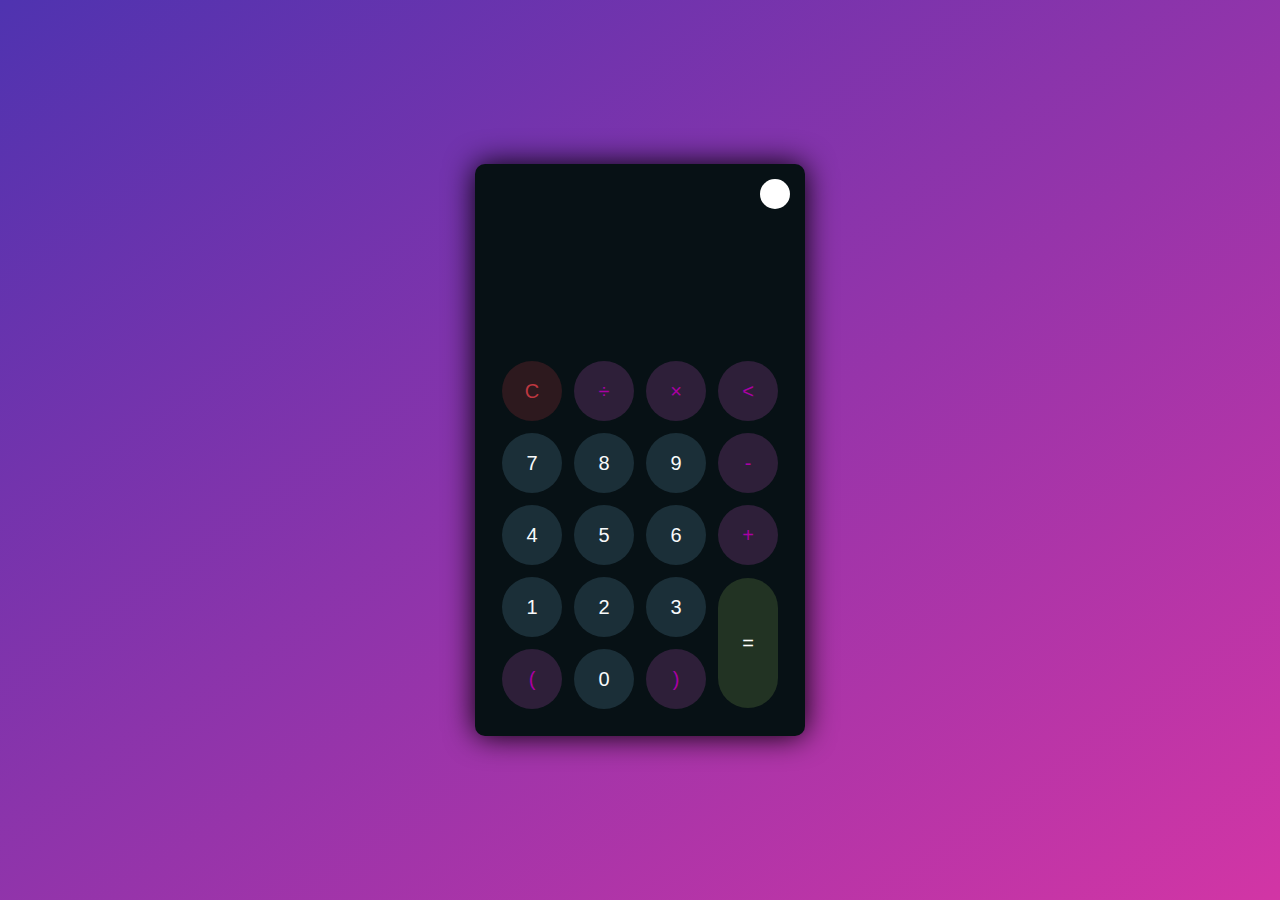
<file: index.html>
<!DOCTYPE html>
<html lang="en">
<head>
	<meta charset="UTF-8">
	<meta name="viewport" content="width=device-width, initial-scale=1.0">
	<title>Document</title>
	<link rel="stylesheet" href="css/style.css">
</head>
<body>
	<div class="container">
		<div class="calculator dark">
				<div class="theme-toggler active">
						<i class="toggler-icon"></i>
				</div>
				<div class="display-screen">
						<div id="display"></div>
				</div>
				<div class="buttons">
						<table>
								<tr>
										<td><button class="btn-operator" id="clear">C</button></td>
										<td><button class="btn-operator" id="/">&divide;</button></td>
										<td><button class="btn-operator" id="*">&times;</button></td>
										<td><button class="btn-operator" id="backspace"><</button></td>
								</tr>
								<tr>
										<td><button class="btn-number" id="7">7</button></td>
										<td><button class="btn-number" id="8">8</button></td>
										<td><button class="btn-number" id="9">9</button></td>
										<td><button class="btn-operator" id="-">-</button></td>
								</tr>
								<tr>
										<td><button class="btn-number" id="4">4</button></td>
										<td><button class="btn-number" id="5">5</button></td>
										<td><button class="btn-number" id="6">6</button></td>
										<td><button class="btn-operator" id="+">+</button></td>
								</tr>
								<tr>
										<td><button class="btn-number" id="1">1</button></td>
										<td><button class="btn-number" id="2">2</button></td>
										<td><button class="btn-number" id="3">3</button></td>
										<td rowspan="2"><button class="btn-equal" id="equal">=</button></td>
								</tr>
								<tr>
										<td><button class="btn-operator" id="(">(</button></td>
										<td><button class="btn-number" id="0">0</button></td>
										<td><button class="btn-operator" id=")">)</button></td>
								</tr>
						</table>
				</div>
		</div>
</div>
	<script src="./js/index.js"></script>
</body>
</html>
</file>
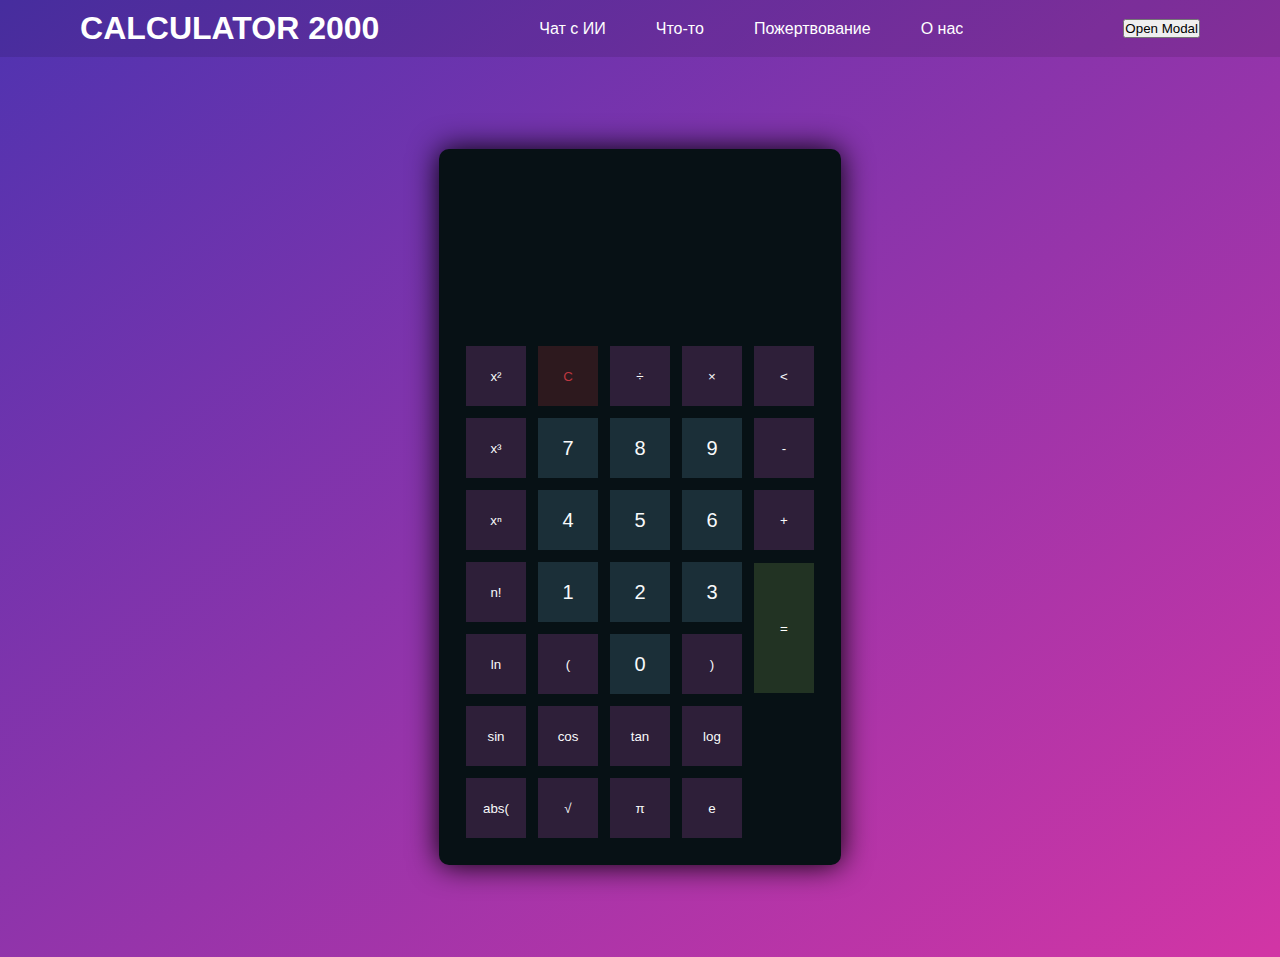
<file: frontend/index.html>
<!DOCTYPE html>
<html lang="ru">
	<head>
		<meta charset="UTF-8" />
		<meta name="viewport" content="width=device-width, initial-scale=1.0" />
		<title>Calculator 2000</title>
		<link rel="stylesheet" href="css/style.css" />
	</head>
	<body>
		<header class="header">
			<h1>CALCULATOR 2000</h1>
			<div class="link">
				<button class="Chat">Чат с ИИ</button>
				<button class="Chat">Что-то</button>
				<button class="Chat">Пожертвование</button>
				<button class="aboutUs">О нас</button>
			</div>
			<button data-modal-target="#modal">Open Modal</button>
		</header>

		<!-- Модальное окно для регистрации -->
		<div class="modal" id="modal">
			<div class="modal-header">
				<div class="title">Регистрация</div>
				<button data-close-button class="close-button">&times;</button>
			</div>
			<div class="modal-body">
				<form id="registration-form">
					<label for="username">Логин:</label>
					<input
						type="text"
						id="username"
						name="username"
						required
						placeholder="Введите логин"
					/>

					<label for="password">Пароль:</label>
					<input
						type="password"
						id="password"
						name="password"
						required
						placeholder="Введите пароль"
					/>

					<label for="confirm-password">Подтверждение пароля:</label>
					<input
						type="password"
						id="confirm-password"
						name="confirm-password"
						required
						placeholder="Подтвердите пароль"
					/>

					<button type="submit" id="register-btn">Зарегистрироваться</button>
				</form>
			</div>
		</div>
		<div id="overlay"></div>

		<div class="container">
			<div class="calculator">
				<div class="display-screen">
					<div id="display"></div>
				</div>
				<div class="buttons">
					<table>
						<tr>
							<td><button class="btn-operator" id="square">x²</button></td>
							<td><button class="btn-operator" id="clear">C</button></td>
							<td><button class="btn-operator" id="/">&divide;</button></td>
							<td><button class="btn-operator" id="*">&times;</button></td>
							<td><button class="btn-operator" id="backspace"><</button></td>
						</tr>
						<tr>
							<td><button class="btn-operator" id="cube">x³</button></td>
							<td><button class="btn-number" id="7">7</button></td>
							<td><button class="btn-number" id="8">8</button></td>
							<td><button class="btn-number" id="9">9</button></td>
							<td><button class="btn-operator" id="-">-</button></td>
						</tr>
						<tr>
							<td><button class="btn-operator" id="pow">xⁿ</button></td>
							<td><button class="btn-number" id="4">4</button></td>
							<td><button class="btn-number" id="5">5</button></td>
							<td><button class="btn-number" id="6">6</button></td>
							<td><button class="btn-operator" id="+">+</button></td>
						</tr>
						<tr>
							<td><button class="btn-operator" id="fact">n!</button></td>
							<td><button class="btn-number" id="1">1</button></td>
							<td><button class="btn-number" id="2">2</button></td>
							<td><button class="btn-number" id="3">3</button></td>
							<td rowspan="2">
								<button class="btn-equal" id="equal">=</button>
							</td>
						</tr>
						<tr>
							<td><button class="btn-operator" id="ln">ln</button></td>
							<td><button class="btn-operator" id="(">(</button></td>
							<td><button class="btn-number" id="0">0</button></td>
							<td><button class="btn-operator" id=")">)</button></td>
						</tr>
						<tr>
							<td><button class="btn-operator" id="sin">sin</button></td>
							<td><button class="btn-operator" id="cos">cos</button></td>
							<td><button class="btn-operator" id="tan">tan</button></td>
							<td><button class="btn-operator" id="log">log</button></td>
						</tr>
						<tr>
							<td><button class="btn-operator" id="abs">abs(</button></td>
							<td><button class="btn-operator" id="sqrt">√</button></td>
							<td><button class="btn-operator" id="pi">π</button></td>
							<td><button class="btn-operator" id="e">e</button></td>
						</tr>
					</table>
				</div>
			</div>
		</div>

		<script src="./js/auth.js"></script>
		<script src="./js/index.js" defer></script>
	</body>
</html>
</file>
<file: css/style.css>
* {
	padding: 0;
	margin: 0;
	box-sizing: border-box;
	outline: 0;
	transition: all 0.5s ease;
}

body {
	font-family: sans-serif;
}

a {
	text-decoration: none;
	color: #fff;
}

body {
	background-image: linear-gradient( to bottom right, rgba(79,51,176,1.0),rgba(210,53,165));
}

.container {
	height: 100vh;
	width: 100vw;
	display: grid;
	place-items: center;
}

.calculator {
	position: relative;
	height: auto;
	width: auto;
	padding: 20px;
	border-radius: 10px;
	box-shadow: 0 0 30px #000;
}

.theme-toggler {
	position: absolute;
	top: 30px;
	right: 30px;
	color: #fff;
	cursor: pointer;
	z-index: 1;
}

.theme-toggler.active {
	color: #333;
}

.theme-toggler.active::before {
	background-color: #fff;
}

.theme-toggler::before {
	content: '';
	height: 30px;
	width: 30px;
	position: absolute;
	top: 50%;
	transform: translate(-50%, -50%);
	border-radius: 50%;
	background-color: #333;
	z-index: -1;
}

#display {
	margin: 0 10px;
	height: 150px;
	width: auto;
	max-width: 270px;
	display: flex;
	align-items: flex-end;
	justify-content: flex-end;
	font-size: 30px;
	margin-bottom: 20px;
	overflow-x: scroll;
}

#display::-webkit-scrollbar {
	display: block;
	height: 3px;
}

button {
	height: 60px;
	width: 60px;
	border: 0;
	border-radius: 30px;
	margin: 5px;
	font-size: 20px;
	cursor: pointer;
	transition: all 200ms ease;
}

button:hover {
	transform: scale(1.1);
}

button#equal {
	height: 130px;
}

/* light theme */

.calculator {
	background-color: #fff;
}

.calculator #display {
	color: #0a1e23;
}

.calculator button#clear {
	background-color: #ffd5d8;
	color: #fc4552;
}

.calculator button.btn-number {
	background-color: #c3eaff;
	color: #000000;
}

.calculator button.btn-operator {
	background-color: #ffd0fb;
	color: #f967f3;
}

.calculator button.btn-equal {
	background-color: #7fbdae;
	color: #000;
}

/* dark theme */

.calculator.dark {
	background-color: #071115;
}

.calculator.dark #display {
	color: #f8fafb;
}

.calculator.dark button#clear {
	background-color: #2d191e;
	color: #bd3740;
}

.calculator.dark button.btn-number {
	background-color: #1b2f38;
	color: #f8fafb;
}

.calculator.dark button.btn-operator {
	background-color: #2e1f39;
	color: #aa00a4;
}

.calculator.dark button.btn-equal {
	background-color: #223323;
	color: #ffffff;
}
</file>
<file: frontend/css/style.css>
* {
	padding: 0;
	margin: 0;
	box-sizing: border-box;
	outline: 0;
	transition: all 0.5s ease;
	overflow-y: hidden;
	overflow-x: hidden;
}

h1 {
	color: #fff;
}

body {
	font-family: sans-serif;
}

a {
	text-decoration: none;
	color: #fff;
}

body {
	background-image: linear-gradient( to bottom right, rgba(79,51,176,1.0),rgba(210,53,165));
}

.header {
	display: flex;
	justify-content: space-around;
	align-items: center;
	padding: 10px 0 10px 0;
	background: rgba(0, 0, 0, 0.1);
}

.link {
	display: flex;
	gap: 50px;
}

.link button {
	background: none;
	border: none;
	color: white;
	font-size: 16px;
	cursor: pointer;
}

.link button:hover {
	text-decoration: underline;
}

.container {
	height: 100vh;
	width: 100vw;
	display: grid;
	place-items: center;
}

.calculator {
	position: relative;
	height: auto;
	width: auto;
	padding: 20px;
	border-radius: 10px;
	box-shadow: 0 0 30px #000;
}


#display {
	margin: 0 10px;
	height: 150px;
	width: auto;
	max-width: 270px;
	display: flex;
	align-items: flex-end;
	justify-content: flex-end;
	font-size: 30px;
	margin-bottom: 20px;
	overflow-x: scroll;
}

#display::-webkit-scrollbar {
	display: block;
	height: 3px;
}

button:hover {
	transform: scale(1.1);
	cursor: pointer;
}

.calculator {
	background-color: #071115;
}

.calculator #display {
	color: #f8fafb;
}

.calculator button#clear {
	background-color: #2d191e;
	color: #bd3740;
}

.calculator button.btn-number {
	background-color: #1b2f38;
	color: #f8fafb;
	height: 60px;
	width: 60px;
	border: 0;
	margin: 5px;
	font-size: 20px;
	transition: all 200ms ease;
}

.calculator button.btn-operator {
	background-color: #2e1f39;
	color: #f8fafb;
	border: 0;
	margin: 5px;
	height: 60px;
	width: 60px;
}

.calculator button.btn-equal {
	background-color: #223323;
	color: #ffffff;
	height: 130px;
	width: 60px;
	margin: 5px;
	border: 0;
}
/* === Стили для модального окна регистрации === */
.modal {
	position: fixed;
	top: 50%;
	left: 50%;
	transform: translate(-50%, -50%);
	width: 400px;
	background: white;
	padding: 20px;
	border-radius: 10px;
	box-shadow: 0 4px 10px rgba(0, 0, 0, 0.3);
	z-index: 1000;
	opacity: 0;
	visibility: hidden;
	transition: opacity 0.3s ease, visibility 0.3s ease;
}

.modal.active {
	opacity: 1;
	visibility: visible;
}

.modal-header {
	display: flex;
	justify-content: space-between;
	align-items: center;
	border-bottom: 1px solid #ddd;
	padding-bottom: 10px;
}

.modal-header .title {
	font-size: 1.2rem;
	font-weight: bold;
}

.close-button {
	background: none;
	border: none;
	font-size: 1.5rem;
	cursor: pointer;
	color: #666;
}

.modal-body {
	padding-top: 10px;
}

.modal-body label {
	display: block;
	margin: 10px 0 5px;
	font-weight: bold;
}

.modal-body input {
	width: 100%;
	padding: 8px;
	margin-bottom: 10px;
	border: 1px solid #ccc;
	border-radius: 5px;
	font-size: 1rem;
}

.modal-body button {
	width: 100%;
	padding: 10px;
	background: #007bff;
	color: white;
	border: none;
	border-radius: 5px;
	font-size: 1rem;
	cursor: pointer;
	transition: background 0.3s;
}

.modal-body button:hover {
	background: #0056b3;
}

#overlay {
	position: fixed;
	top: 0;
	left: 0;
	width: 100%;
	height: 100%;
	background: rgba(0, 0, 0, 0.5);
	z-index: 999;
	opacity: 0;
	visibility: hidden;
	transition: opacity 0.3s ease, visibility 0.3s ease;
}

#overlay.active {
	opacity: 1;
	visibility: visible;
}
</file>
